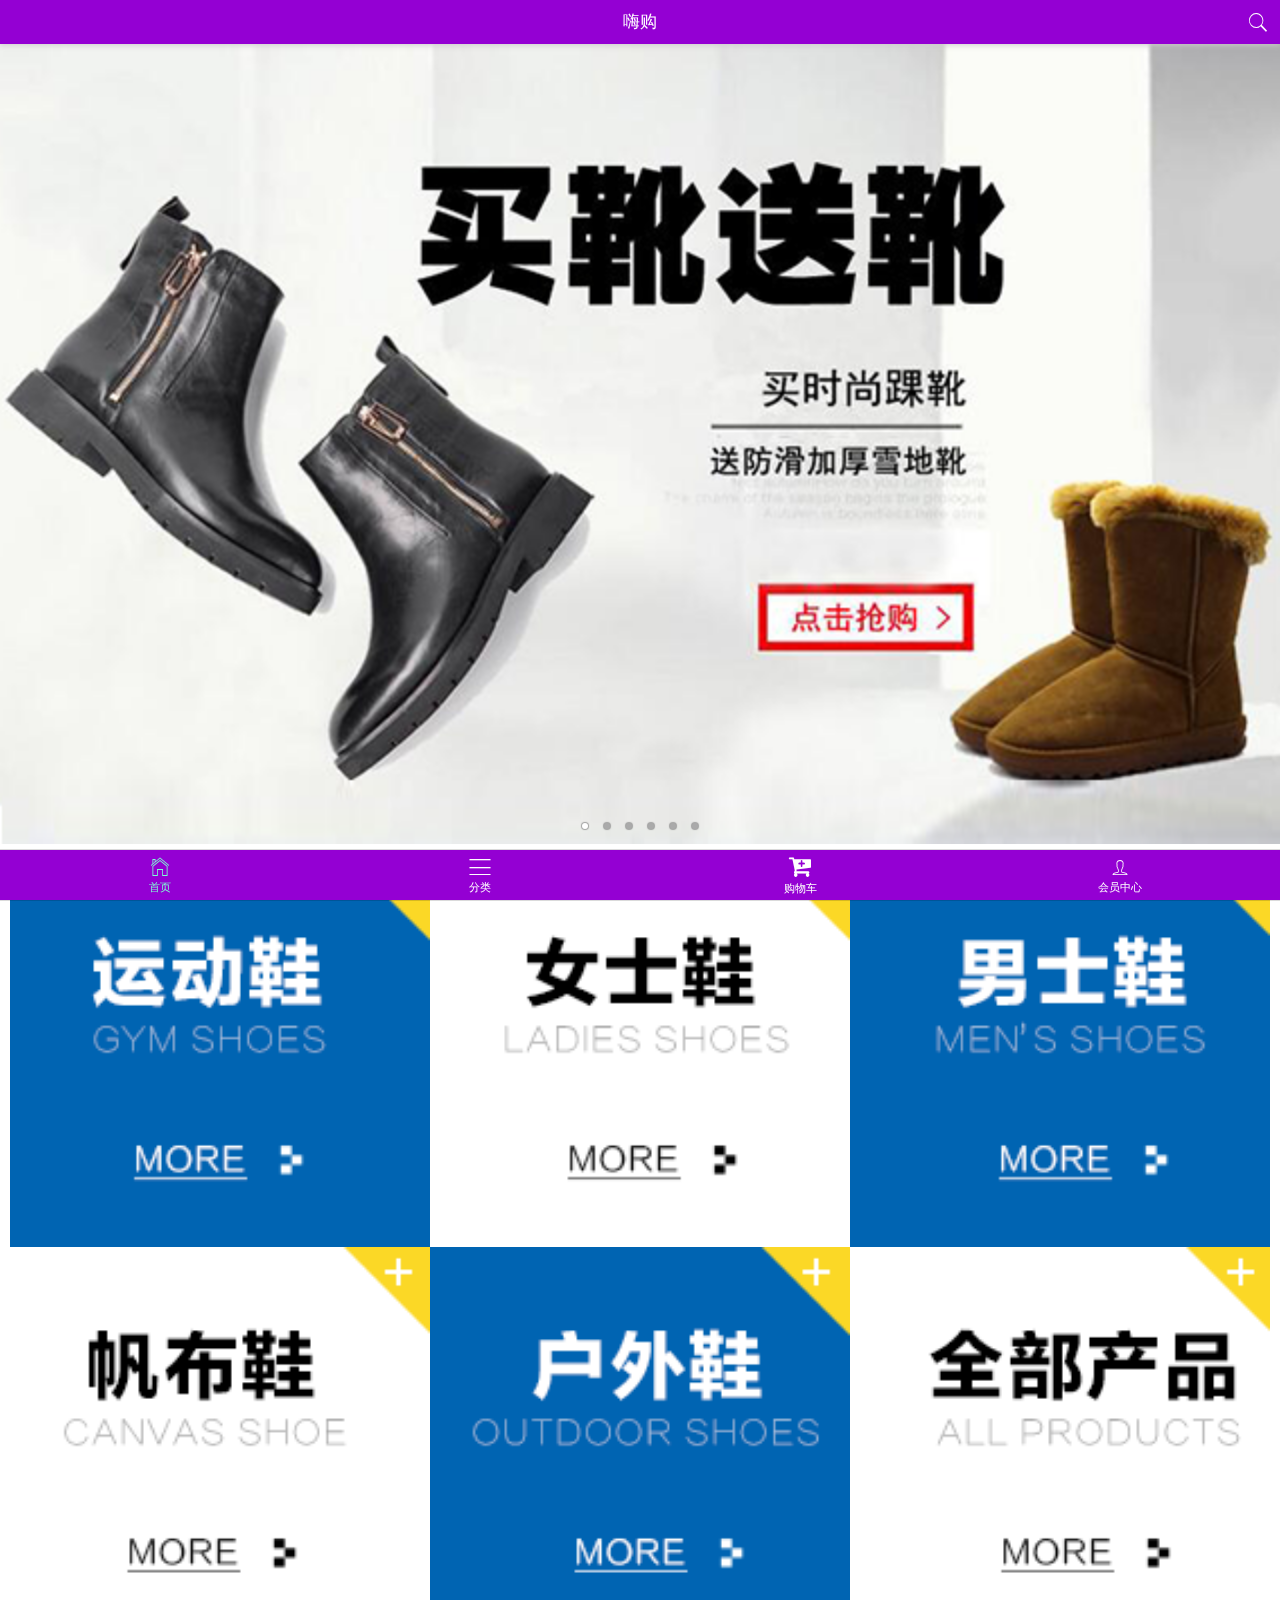
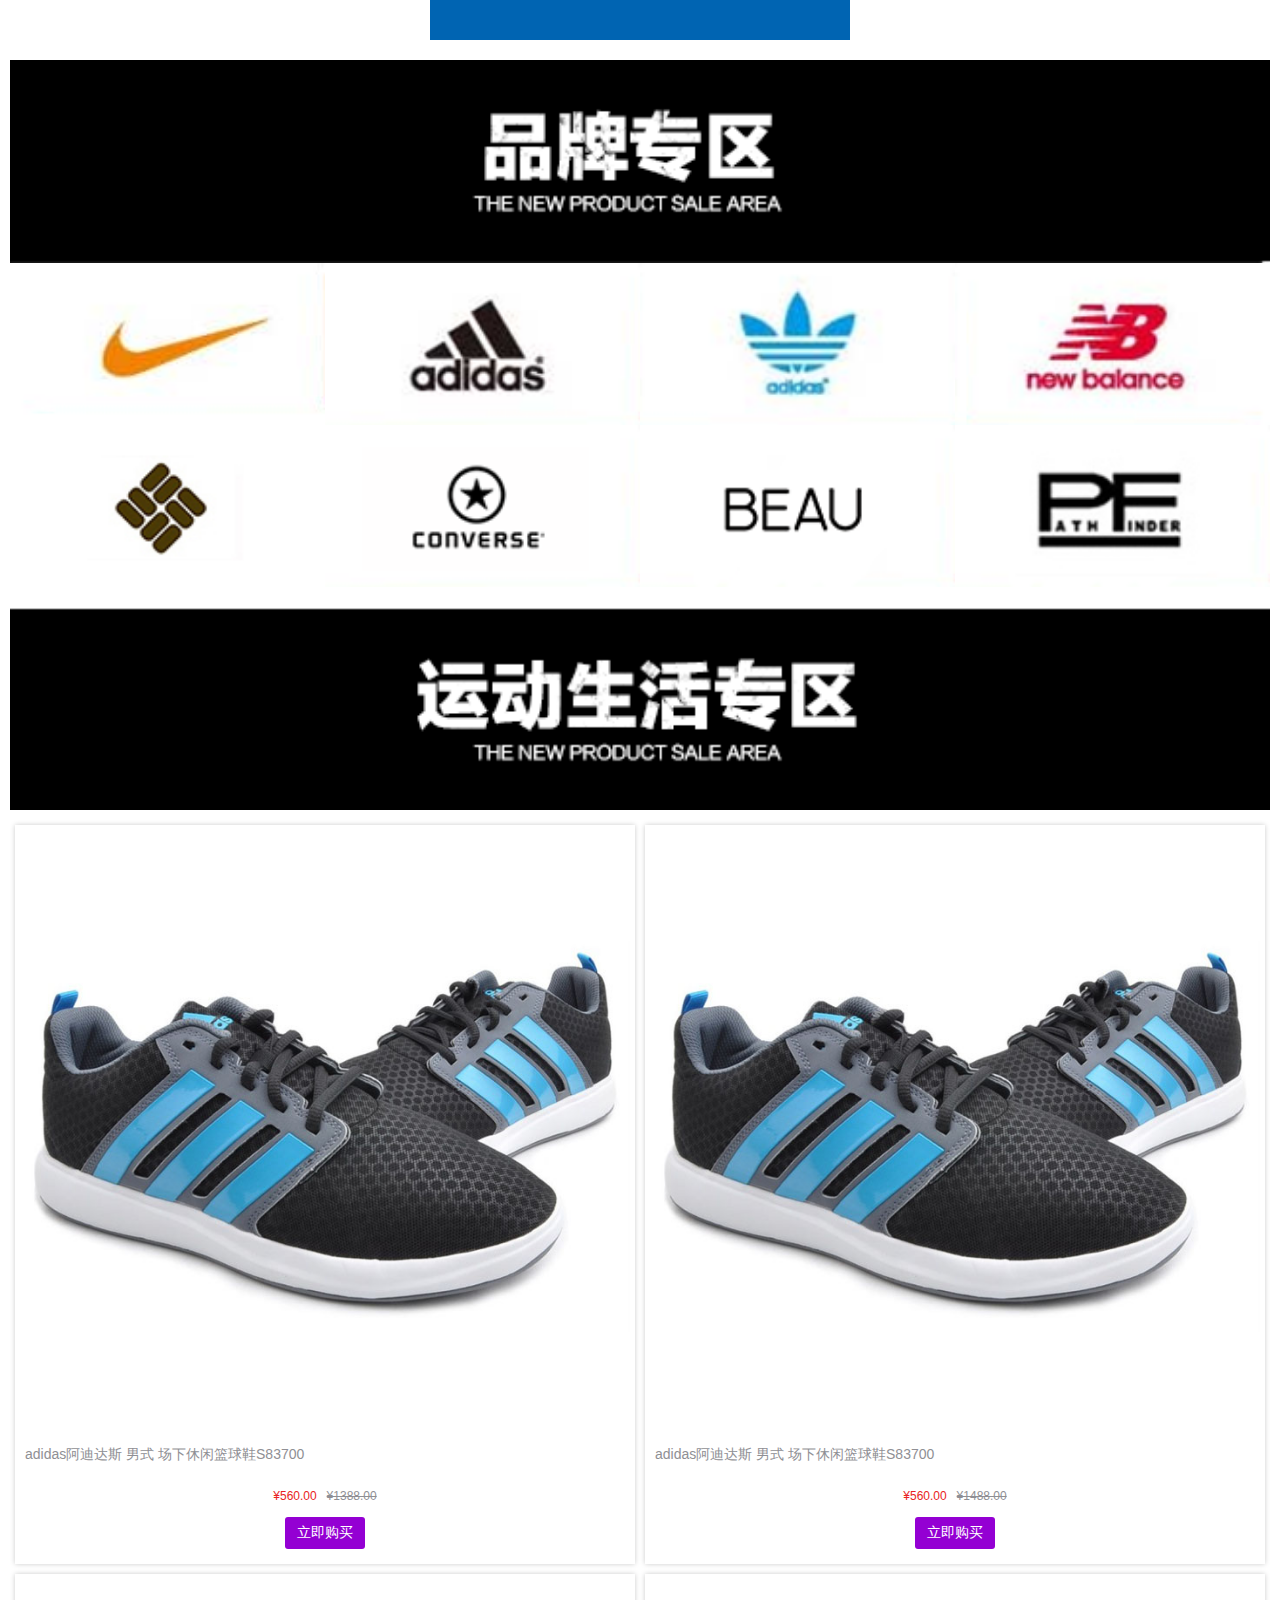
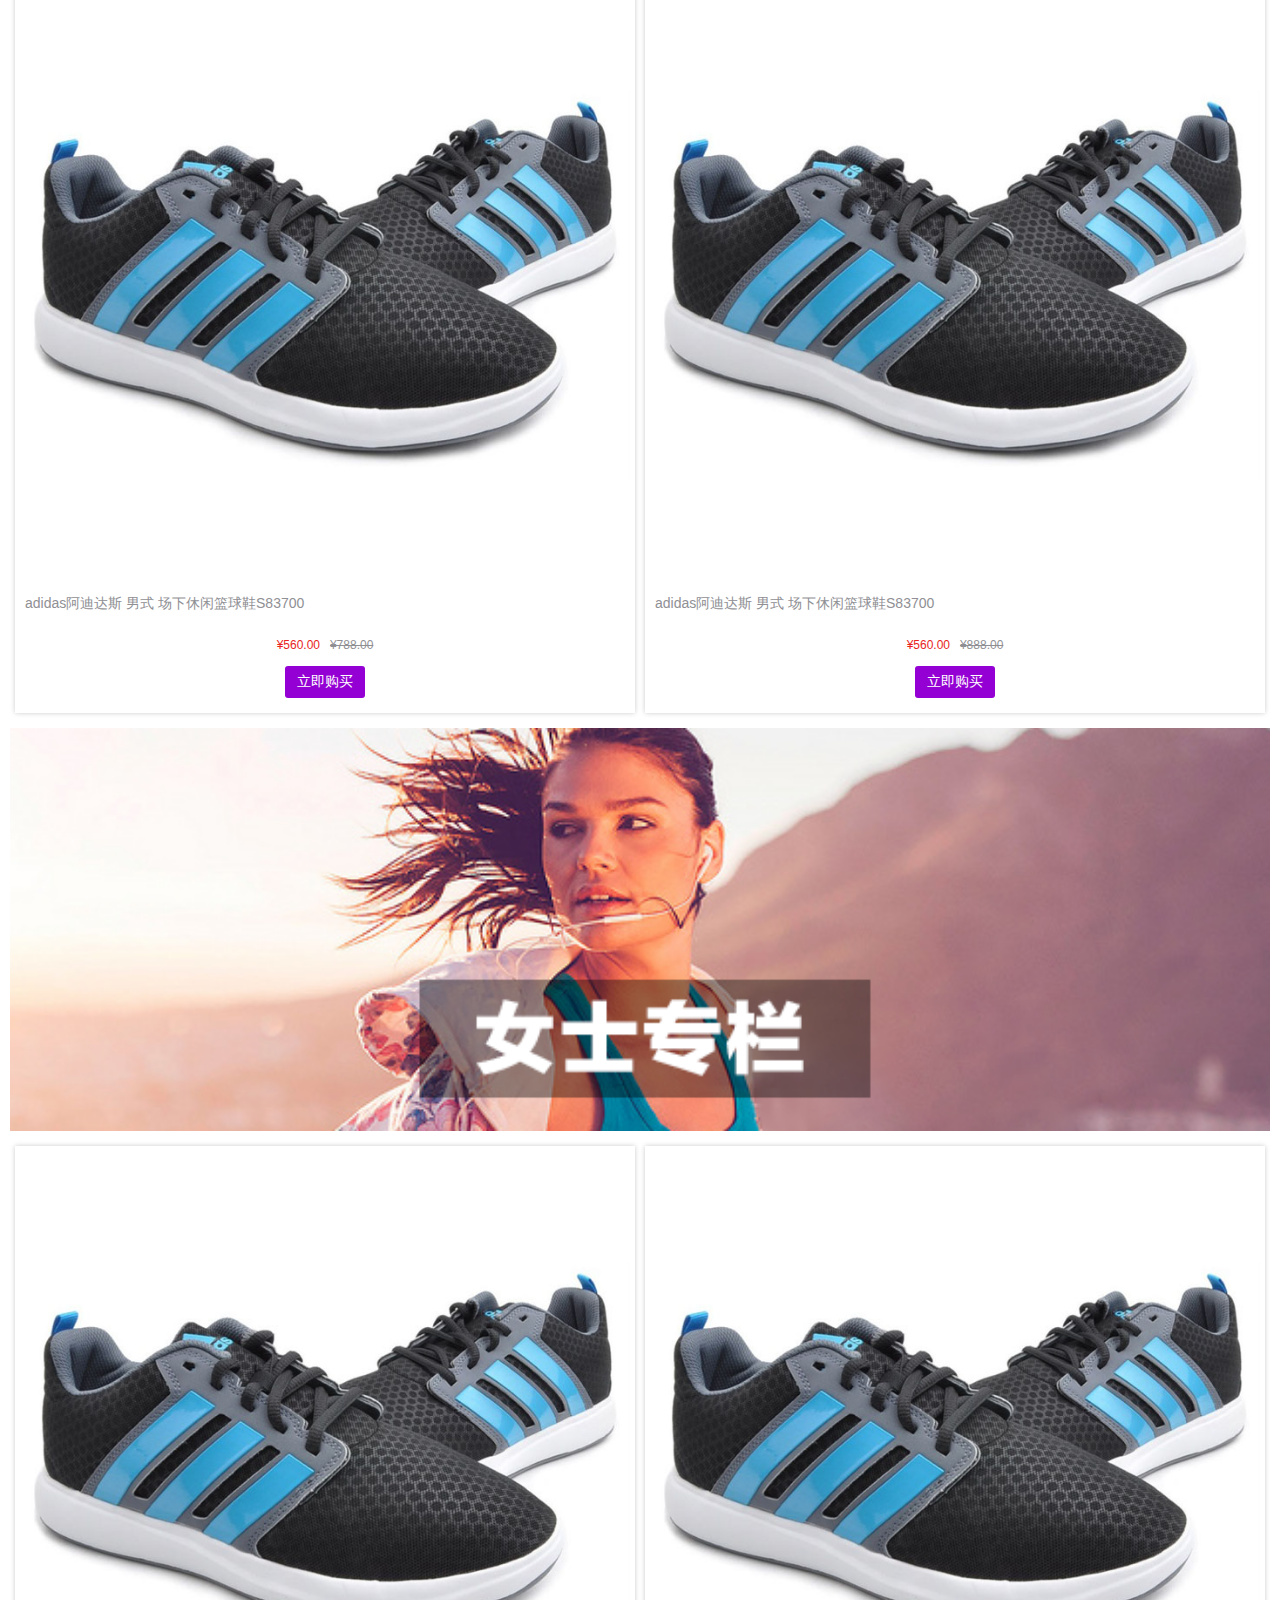
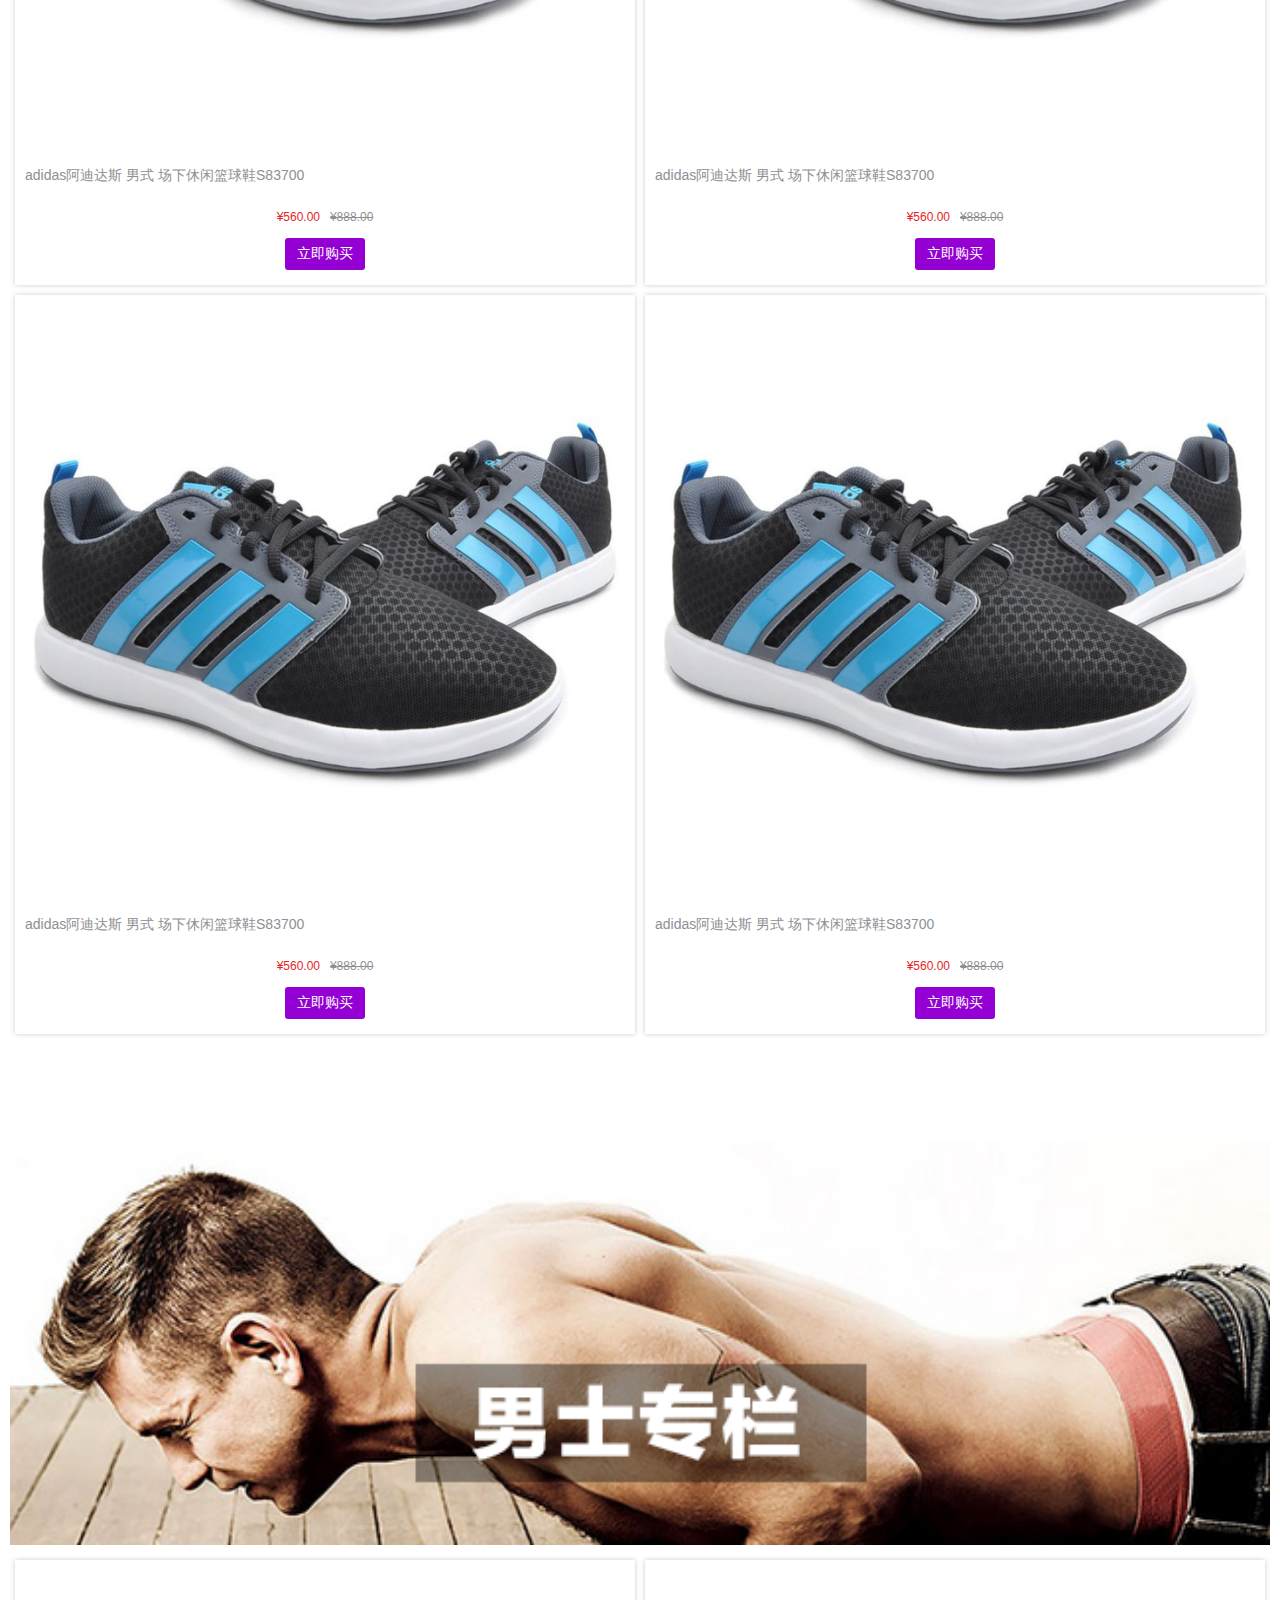
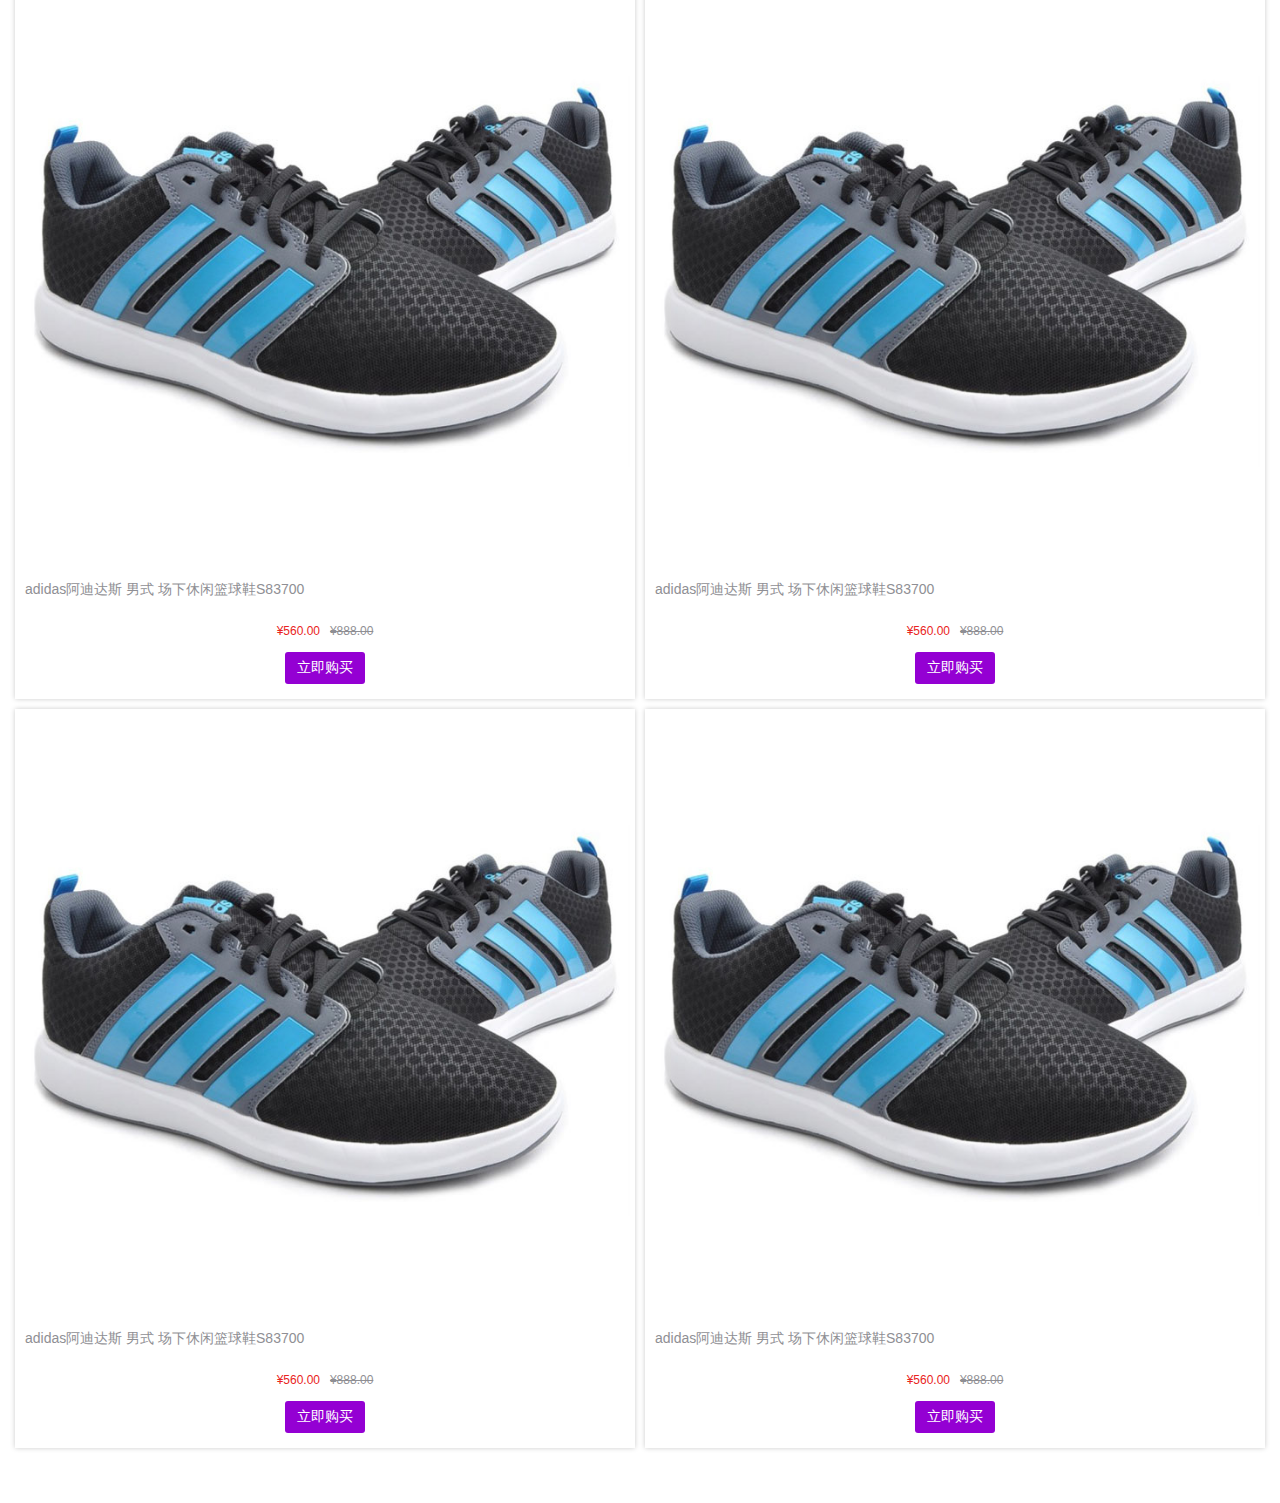
<file: public/m/index.html>
<!DOCTYPE html>
<html lang="en">

<head>
	<meta charset="UTF-8">
	<title>嗨购--让购物更开心</title>
	<meta name="viewport" content="width=device-width, user-scalable=no, initial-scale=1.0, maximum-scale=1.0, minimum-scale=1.0">
	<link rel="stylesheet" href="assets/mui/css/mui.min.css">
	<link rel="stylesheet" href="./assets/fontAwesome/css/font-awesome.min.css">
	<link rel="stylesheet" href="./css/base.css">
	<link rel="stylesheet" href="./css/index.css">
	<script src="assets/mui/js/mui.min.js"></script>
	<script src="./assets/zepto/zepto.min.js"></script>
	<script src="./js/index.js"></script>

</head>

<body>
	<!-- 头部 -->
	<header class="mui-bar mui-bar-nav">
		<h1 class="mui-title">嗨购</h1>
		<a href="search.html" class="mui-icon mui-icon-search mui-pull-right"></a>
	</header>
	<!-- 底部 -->
	<nav class="mui-bar mui-bar-tab footer">
		<a class="mui-tab-item mui-active" href="index.html">
			<span class="mui-icon mui-icon-home"></span>
			<span class="mui-tab-label">首页</span>
		</a>
		<a class="mui-tab-item" href="category.html">
			<span class="mui-icon mui-icon-bars"></span>
			<span class="mui-tab-label">分类</span>
		</a>
		<a class="mui-tab-item" href="cart.html">
			<span class="mui-icon fa fa-cart-plus"></span>
			<span class="mui-tab-label">购物车</span>
		</a>
		<a class="mui-tab-item" href="user.html">
			<span class="mui-icon mui-icon-person"></span>
			<span class="mui-tab-label">会员中心</span>
		</a>
	</nav>
	<!-- 内容 -->
	<div class="mui-content">
		<!-- 轮播图 -->
		<div class="mui-slider">
			<div class="mui-slider-group mui-slider-loop">
				<div class="mui-slider-item mui-slider-item-duplicate"><a href="javascript:;"><img src="./images/banner6.png" /></a></div>
				<div class="mui-slider-item"><a href="javascript:;"><img src="./images/banner1.png" /></a></div>
				<div class="mui-slider-item"><a href="javascript:;"><img src="./images/banner2.png" /></a></div>
				<div class="mui-slider-item"><a href="javascript:;"><img src="./images/banner3.png" /></a></div>
				<div class="mui-slider-item"><a href="javascript:;"><img src="./images/banner4.png" /></a></div>
				<div class="mui-slider-item"><a href="javascript:;"><img src="./images/banner5.png" /></a></div>
				<div class="mui-slider-item"><a href="javascript:;"><img src="./images/banner6.png" /></a></div>
				<!-- <div class="mui-slider-item"><a href="javascript:;"><img src="./images/banner7.png" /></a></div>
				<div class="mui-slider-item"><a href="javascript:;"><img src="./images/banner8.jpg" /></a></div>
				<div class="mui-slider-item"><a href="javascript:;"><img src="./images/banner9.png" /></a></div> -->
				<div class="mui-slider-item mui-slider-item-duplicate"><a href="javascript:;"><img src="./images/banner1.png" /></a></div>
			</div>
			<div class="mui-slider-indicator">
				<div class="mui-indicator mui-active"></div>
				<div class="mui-indicator"></div>
				<div class="mui-indicator"></div>
				<div class="mui-indicator"></div>
				<div class="mui-indicator"></div>
				<div class="mui-indicator"></div>
				<!-- <div class="mui-indicator"></div>
				<div class="mui-indicator"></div>
				<div class="mui-indicator"></div> -->
			</div>
		</div>

		<!-- 导航 -->
		<div class="nav-links">
			<ul class="mui-clearfix">
				<li><a href="javascript:;"><img src="./images/nav1.png" alt=""></a></li>
				<li><a href="javascript:;"><img src="./images/nav2.png" alt=""></a></li>
				<li><a href="javascript:;"><img src="./images/nav3.png" alt=""></a></li>
				<li><a href="javascript:;"><img src="./images/nav4.png" alt=""></a></li>
				<li><a href="javascript:;"><img src="./images/nav5.png" alt=""></a></li>
				<li><a href="javascript:;"><img src="./images/nav6.png" alt=""></a></li>
			</ul>
		</div>

		<!-- 品牌专区 -->
		<div class="brand">
			<img src="./images/title0.png" alt="">
			<ul class="mui-clearfix">
				<li><a href="javascript:;"><img src="./images/brand1.png" alt=""></a></li>
				<li><a href="javascript:;"><img src="./images/brand2.png" alt=""></a></li>
				<li><a href="javascript:;"><img src="./images/brand3.png" alt=""></a></li>
				<li><a href="javascript:;"><img src="./images/brand4.png" alt=""></a></li>
				<li><a href="javascript:;"><img src="./images/brand5.png" alt=""></a></li>
				<li><a href="javascript:;"><img src="./images/brand6.png" alt=""></a></li>
				<li><a href="javascript:;"><img src="./images/brand7.png" alt=""></a></li>
				<li><a href="javascript:;"><img src="./images/brand8.png" alt=""></a></li>
			</ul>
		</div>

		<!-- 产品块 -->
		<div class="product">
			<img src="./images/title1.png" alt="">
			<ul class="mui-clearfix">
				<li>
					<a href="javascript:;">
						<img src="./images/product.jpg" alt="">
						<span class="product-name">adidas阿迪达斯 男式 场下休闲篮球鞋S83700</span>
						<p>
							<span class="price-now">¥560.00</span>
							<span class="price-before"><del>¥1388.00</del></span>
						</p>
						<button class="buy-now">立即购买</button>
					</a>
				</li>
				<li>
					<a href="javascript:;">
						<img src="./images/product.jpg" alt="">
						<span class="product-name">adidas阿迪达斯 男式 场下休闲篮球鞋S83700</span>
						<p>
							<span class="price-now">¥560.00</span>
							<span class="price-before"><del>¥1488.00</del></span>
						</p>
						<button class="buy-now">立即购买</button>
					</a>
				</li>
				<li>
					<a href="javascript:;">
						<img src="./images/product.jpg" alt="">
						<span class="product-name">adidas阿迪达斯 男式 场下休闲篮球鞋S83700</span>
						<p>
							<span class="price-now">¥560.00</span>
							<span class="price-before"><del>¥788.00</del></span>
						</p>
						<button class="buy-now">立即购买</button>
					</a>
				</li>
				<li>
					<a href="javascript:;">
						<img src="./images/product.jpg" alt="">
						<span class="product-name">adidas阿迪达斯 男式 场下休闲篮球鞋S83700</span>
						<p>
							<span class="price-now">¥560.00</span>
							<span class="price-before"><del>¥888.00</del></span>
						</p>
						<button class="buy-now">立即购买</button>
					</a>
				</li>
			</ul>
		</div>

		<!-- 女士专区 -->
		<div class="product">
			<img src="./images/title2.png" alt="">
			<ul class="mui-clearfix">
				<li>
					<a href="javascript:;">
						<img src="./images/product.jpg" alt="">
						<span class="product-name">adidas阿迪达斯 男式 场下休闲篮球鞋S83700</span>
						<p>
							<span class="price-now">¥560.00</span>
							<span class="price-before"><del>¥888.00</del></span>
						</p>
						<button class="buy-now">立即购买</button>
					</a>
				</li>
				<li>
					<a href="javascript:;">
						<img src="./images/product.jpg" alt="">
						<span class="product-name">adidas阿迪达斯 男式 场下休闲篮球鞋S83700</span>
						<p>
							<span class="price-now">¥560.00</span>
							<span class="price-before"><del>¥888.00</del></span>
						</p>
						<button class="buy-now">立即购买</button>
					</a>
				</li>
				<li>
					<a href="javascript:;">
						<img src="./images/product.jpg" alt="">
						<span class="product-name">adidas阿迪达斯 男式 场下休闲篮球鞋S83700</span>
						<p>
							<span class="price-now">¥560.00</span>
							<span class="price-before"><del>¥888.00</del></span>
						</p>
						<button class="buy-now">立即购买</button>
					</a>
				</li>
				<li>
					<a href="javascript:;">
						<img src="./images/product.jpg" alt="">
						<span class="product-name">adidas阿迪达斯 男式 场下休闲篮球鞋S83700</span>
						<p>
							<span class="price-now">¥560.00</span>
							<span class="price-before"><del>¥888.00</del></span>
						</p>
						<button class="buy-now">立即购买</button>
					</a>
				</li>
			</ul>
		</div>

		<!-- 男士专区 -->
		<div class="product">
			<img src="./images/title3.png" alt="">
			<ul class="mui-clearfix">
				<li>
					<a href="javascript:;">
						<img src="./images/product.jpg" alt="">
						<span class="product-name">adidas阿迪达斯 男式 场下休闲篮球鞋S83700</span>
						<p>
							<span class="price-now">¥560.00</span>
							<span class="price-before"><del>¥888.00</del></span>
						</p>
						<button class="buy-now">立即购买</button>
					</a>
				</li>
				<li>
					<a href="javascript:;">
						<img src="./images/product.jpg" alt="">
						<span class="product-name">adidas阿迪达斯 男式 场下休闲篮球鞋S83700</span>
						<p>
							<span class="price-now">¥560.00</span>
							<span class="price-before"><del>¥888.00</del></span>
						</p>
						<button class="buy-now">立即购买</button>
					</a>
				</li>
				<li>
					<a href="javascript:;">
						<img src="./images/product.jpg" alt="">
						<span class="product-name">adidas阿迪达斯 男式 场下休闲篮球鞋S83700</span>
						<p>
							<span class="price-now">¥560.00</span>
							<span class="price-before"><del>¥888.00</del></span>
						</p>
						<button class="buy-now">立即购买</button>
					</a>
				</li>
				<li>
					<a href="javascript:;">
						<img src="./images/product.jpg" alt="">
						<span class="product-name">adidas阿迪达斯 男式 场下休闲篮球鞋S83700</span>
						<p>
							<span class="price-now">¥560.00</span>
							<span class="price-before"><del>¥888.00</del></span>
						</p>
						<button class="buy-now">立即购买</button>
					</a>
				</li>
			</ul>
		</div>
	</div>
</body>
<script>
	mui('body').on('tap', 'a', function () {
		window.top.location.href = this.href;
	});
</script>

</html>
</file>
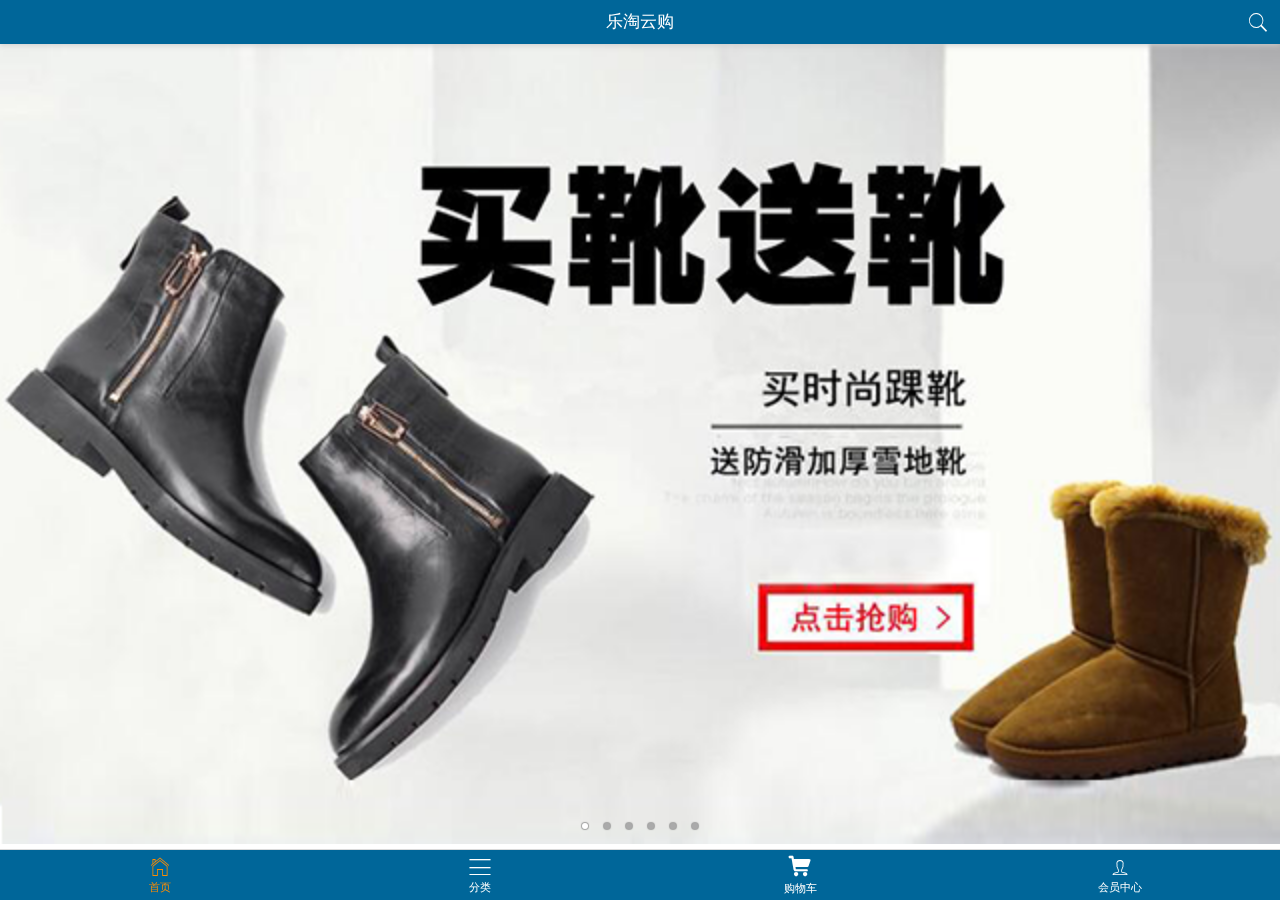
<file: public/mobile/index.html>
<!DOCTYPE html>
<html lang="en">
<head>
	<meta charset="UTF-8">
	<title>Document</title>
	<meta name="viewport" content="width=device-width, user-scalable=no, initial-scale=1.0, maximum-scale=1.0, minimum-scale=1.0">
	<link rel="stylesheet" href="assets/mui/css/mui.min.css">
	<link rel="stylesheet" href="assets/mui/css/iconfont.css">
	<link rel="stylesheet" href="css/base.css">
	<link rel="stylesheet" href="css/index.css">
	<script src="assets/zepto/zepto.min.js"></script>
	<script src="assets/mui/js/mui.min.js"></script>
	<script src="js/common.js"></script>
</head>
<body>

	<header class="mui-bar mui-bar-nav header">
		<h1 class="mui-title">乐淘云购</h1>
		<a href="search.html" class="mui-icon mui-icon-search mui-pull-right"></a>
	</header>
	<nav class="mui-bar mui-bar-tab footer">
		<a class="mui-tab-item mui-active" href="index.html">
			<span class="mui-icon mui-icon-home"></span>
			<span class="mui-tab-label">首页</span>
		</a>
		<a class="mui-tab-item" href="category.html">
			<span class="mui-icon mui-icon-bars"></span>
			<span class="mui-tab-label">分类</span>
		</a>
		<a class="mui-tab-item" href="cart.html">
			<span class="mui-icon iconfont icon-gouwuche"></span>
			<span class="mui-tab-label">购物车</span>
		</a>
		<a class="mui-tab-item" href="user.html">
			<span class="mui-icon mui-icon-person"></span>
			<span class="mui-tab-label">会员中心</span>
		</a>
	</nav>
	<div class="mui-scroll-wrapper">
		<div class="mui-scroll">
			<div class="mui-slider">
				<div class="mui-slider-group mui-slider-loop">
					<div class="mui-slider-item">
						<a href="#"><img src="images/banner6.png" /></a>
					</div>
					<div class="mui-slider-item">
						<a href="#"><img src="images/banner1.png" /></a>
					</div>
					<div class="mui-slider-item">
						<a href="#"><img src="images/banner2.png" /></a>
					</div>
					<div class="mui-slider-item">
						<a href="#"><img src="images/banner3.png" /></a>
					</div>
					<div class="mui-slider-item">
						<a href="#"><img src="images/banner4.png" /></a>
					</div>
					<div class="mui-slider-item">
						<a href="#"><img src="images/banner5.png" /></a>
					</div>
					<div class="mui-slider-item">
						<a href="#"><img src="images/banner6.png" /></a>
					</div>
					<div class="mui-slider-item">
						<a href="#"><img src="images/banner1.png" /></a>
					</div>
				</div>
				<div class="mui-slider-indicator indicator">
				    <div class="mui-indicator mui-active"></div>
				    <div class="mui-indicator"></div>
				    <div class="mui-indicator"></div>
				    <div class="mui-indicator"></div>
				    <div class="mui-indicator"></div>
				    <div class="mui-indicator"></div>
				</div>
			</div>
			<div class="nav-link mui-clearfix">
				<a href="#"><img src="images/nav1.png"></a>
				<a href="#"><img src="images/nav2.png"></a>
				<a href="#"><img src="images/nav3.png"></a>
				<a href="#"><img src="images/nav4.png"></a>
				<a href="#"><img src="images/nav5.png"></a>
				<a href="#"><img src="images/nav6.png"></a>
			</div>
			<div class="brand">
				<img src="images/title0.png" class="title">
				<ul class="list mui-clearfix">
					<li>
						<a href="#">
							<img src="images/brand1.png">
						</a>
					</li>
					<li>
						<a href="#">
							<img src="images/brand2.png">
						</a>
					</li>
					<li>
						<a href="#">
							<img src="images/brand3.png">
						</a>
					</li>
					<li>
						<a href="#">
							<img src="images/brand4.png">
						</a>
					</li>
					<li>
						<a href="#">
							<img src="images/brand5.png">
						</a>
					</li>
					<li>
						<a href="#">
							<img src="images/brand6.png">
						</a>
					</li>
					<li>
						<a href="#">
							<img src="images/brand7.png">
						</a>
					</li>
					<li>
						<a href="#">
							<img src="images/brand8.png">
						</a>
					</li>
				</ul>
			</div>
			<div class="product">
				<img src="images/title1.png" class="title">
				<ul class="list mui-clearfix">
					<li>
						<a href="#">
							<img src="images/product.jpg">
							<span class="name">
								adidas阿迪达斯 男式 场下休闲篮球鞋S83700
							</span>
							<p>
								<span>¥560.00</span>
								<span>¥888.00</span>
							</p>
							<button class="buy-now">立即购买</button>
						</a>
					</li>
					<li>
						<a href="#">
							<img src="images/product.jpg">
							<span class="name">
								adidas阿迪达斯 男式 场下休闲篮球鞋S83700
							</span>
							<p>
								<span>¥560.00</span>
								<span>¥888.00</span>
							</p>
							<button class="buy-now">立即购买</button>
						</a>
					</li>
					<li>
						<a href="#">
							<img src="images/product.jpg">
							<span class="name">
								adidas阿迪达斯 男式 场下休闲篮球鞋S83700
							</span>
							<p>
								<span>¥560.00</span>
								<span>¥888.00</span>
							</p>
							<button class="buy-now">立即购买</button>
						</a>
					</li>
					<li>
						<a href="#">
							<img src="images/product.jpg">
							<span class="name">
								adidas阿迪达斯 男式 场下休闲篮球鞋S83700
							</span>
							<p>
								<span>¥560.00</span>
								<span>¥888.00</span>
							</p>
							<button class="buy-now">立即购买</button>
						</a>
					</li>
				</ul>
			</div>
			<div class="product">
				<img src="images/title2.png" class="title">
				<ul class="list mui-clearfix">
					<li>
						<a href="#">
							<img src="images/product.jpg">
							<span class="name">
								adidas阿迪达斯 男式 场下休闲篮球鞋S83700
							</span>
							<p>
								<span>¥560.00</span>
								<span>¥888.00</span>
							</p>
							<button class="buy-now">立即购买</button>
						</a>
					</li>
					<li>
						<a href="#">
							<img src="images/product.jpg">
							<span class="name">
								adidas阿迪达斯 男式 场下休闲篮球鞋S83700
							</span>
							<p>
								<span>¥560.00</span>
								<span>¥888.00</span>
							</p>
							<button class="buy-now">立即购买</button>
						</a>
					</li>
					<li>
						<a href="#">
							<img src="images/product.jpg">
							<span class="name">
								adidas阿迪达斯 男式 场下休闲篮球鞋S83700
							</span>
							<p>
								<span>¥560.00</span>
								<span>¥888.00</span>
							</p>
							<button class="buy-now">立即购买</button>
						</a>
					</li>
					<li>
						<a href="#">
							<img src="images/product.jpg">
							<span class="name">
								adidas阿迪达斯 男式 场下休闲篮球鞋S83700
							</span>
							<p>
								<span>¥560.00</span>
								<span>¥888.00</span>
							</p>
							<button class="buy-now">立即购买</button>
						</a>
					</li>
				</ul>
			</div>
			<div class="product">
				<img src="images/title3.png" class="title">
				<ul class="list mui-clearfix">
					<li>
						<a href="#">
							<img src="images/product.jpg">
							<span class="name">
								adidas阿迪达斯 男式 场下休闲篮球鞋S83700
							</span>
							<p>
								<span>¥560.00</span>
								<span>¥888.00</span>
							</p>
							<button class="buy-now">立即购买</button>
						</a>
					</li>
					<li>
						<a href="#">
							<img src="images/product.jpg">
							<span class="name">
								adidas阿迪达斯 男式 场下休闲篮球鞋S83700
							</span>
							<p>
								<span>¥560.00</span>
								<span>¥888.00</span>
							</p>
							<button class="buy-now">立即购买</button>
						</a>
					</li>
					<li>
						<a href="#">
							<img src="images/product.jpg">
							<span class="name">
								adidas阿迪达斯 男式 场下休闲篮球鞋S83700
							</span>
							<p>
								<span>¥560.00</span>
								<span>¥888.00</span>
							</p>
							<button class="buy-now">立即购买</button>
						</a>
					</li>
					<li>
						<a href="#">
							<img src="images/product.jpg">
							<span class="name">
								adidas阿迪达斯 男式 场下休闲篮球鞋S83700
							</span>
							<p>
								<span>¥560.00</span>
								<span>¥888.00</span>
							</p>
							<button class="buy-now">立即购买</button>
						</a>
					</li>
				</ul>
			</div>
		</div>
	</div>
</body>
</html>
</file>
<file: public/m/css/base.css>
/*头部样式*/
.mui-bar {
  background-color: darkviolet;
}
.mui-bar h1 {
  color: #ffffff;
}
.mui-bar a {
  color: #ffffff;
}
/*底部样式*/
.footer .mui-tab-item {
  color: #ffffff;
}
.footer .mui-tab-item.mui-active {
  color: aquamarine;
}
/* 清除内容盒子的背景色 */
.mui-content {
  background-color: #fff;
}
ul,
ol,
li,
div,
a,
span {
  padding: 0;
  margin: 0;
  box-sizing: border-box;
}
ul,
ol {
  list-style: none;
}
body {
  font-size: 14px;
  background-color: #fff;
}
a {
  color: #000000;
}
</file>
<file: public/m/css/index.css>
/* 导航样式 */
.nav-links {
  width: 100%;
}
.nav-links ul {
  width: 100%;
  padding: 10px;
}
.nav-links ul li {
  width: 33.33%;
  float: left;
}
.nav-links ul li a {
  display: block;
  width: 100%;
}
.nav-links ul li a img {
  width: 100%;
  display: block;
}
/* 品牌专区样式 */
.brand {
  width: 100%;
  padding: 10px;
}
.brand > img {
  width: 100%;
  display: block;
}
.brand > ul li {
  width: 25%;
  float: left;
}
.brand > ul li a {
  width: 100%;
  display: block;
}
.brand > ul li a img {
  width: 100%;
  display: block;
}
/* 产品块样式 */
.product {
  width: 100%;
  padding: 0 10px;
  margin-top: 10px;
}
.product > img {
  width: 100%;
  display: block;
}
.product > ul {
  margin-top: 10px;
}
.product > ul li {
  width: 50%;
  float: left;
  padding: 5px;
}
.product > ul li a {
  width: 100%;
  display: block;
  padding: 5px;
  box-shadow: 0 0 5px #cccccc;
}
.product > ul li a img {
  width: 100%;
  display: block;
}
.product > ul li a .product-name {
  display: block;
  height: 45px;
  overflow: hidden;
  font-size: 14px;
  color: #8f8f94;
  line-height: 18px;
  padding: 5px;
}
.product > ul li a p {
  text-align: center;
}
.product > ul li a p span {
  font-size: 12px;
  padding: 0 3px;
}
.product > ul li a p .price-now {
  color: #e92322;
}
.product > ul li a p .price-before {
  color: #8f8f94;
}
.product > ul li a .buy-now {
  display: block;
  background-color: darkviolet;
  color: #ffffff;
  margin: 0 auto;
  border: none;
  margin-bottom: 10px;
}
</file>
<file: public/mobile/assets/mui/css/iconfont.css>
@font-face {
  font-family: "iconfont";
  src: url('../fonts/iconfont.ttf?t=1509892845975') format('truetype');
}

.iconfont {
  font-family:"iconfont" !important;
  font-size:16px;
  font-style:normal;
  -webkit-font-smoothing: antialiased;
  -moz-osx-font-smoothing: grayscale;
}

.icon-gouwuche:before { content: "\e600"; }
</file>
<file: public/mobile/css/base.css>
body{
	background:#FFF;
	font-size:14px;
}

a{
	color:#000;
	text-decoration:none;
}

*{
	margin:0;
	padding:0;
}

ul{
	list-style:none;
}

img{
	vertical-align:top;
}

.mui-content{
	background:#FFF;
}

.footer,.header{
	background:#006699;
	
}

.header .mui-title{
	color:#FFF;
}

.header .mui-icon{
	color:#FFF;
}

.footer .mui-tab-item{
	color:#FFF;
}

.footer .mui-tab-item.mui-active{
	color:darkorange;
}

.mui-scroll-wrapper{
	top:44px;
	bottom:50px;
}

.product{
	padding:0 10px;
}

.product .title{
	width:100%;
	margin:10px 0;
}

.product .list{
	
}

.product li{
	width:50%;
	float:left;
	padding:5px;
}

.product a{
	display:block;
	padding:0 5px;
	box-shadow:0 0 5px #ccc;
	overflow:hidden;
}

.product a img{
	width:100%;
}

.product .name{
	line-height:18px;
	display:block;
	color:#8f8f94;
	text-align:center;
	padding:6px;
	height:44px;
	overflow:hidden
}

.product p{
	font-size:12px;
	text-align:center;
}

.product p span:first-child{
	color:#f30;
	margin-right:2px;
}

.product p span:last-child{
	color:#ccc;
	text-decoration:line-through;
	margin-left:2px;
}

.product .buy-now{
	background:#006699;
	color:#FFF;
	margin:0 auto;
	border:none;
	display:block;
	margin-bottom:10px;
}
</file>
<file: public/mobile/css/index.css>
.nav-link{
	padding:10px;
}

.nav-link a{
	display:block;
	width:33.333%;
	float:left;
}

.nav-link a img{
	width:100%;
	vertical-align:top;
}

.brand{
	padding:0 10px;
}

.brand .title{
	width:100%;
	vertical-align:top;
}

.brand .list{
	padding:10px 0;
}

.brand .list li{
	width:25%;
	float:left;
}

.brand .list a{
	display:block;
}

.brand .list img{
	width:100%;
}
</file>
